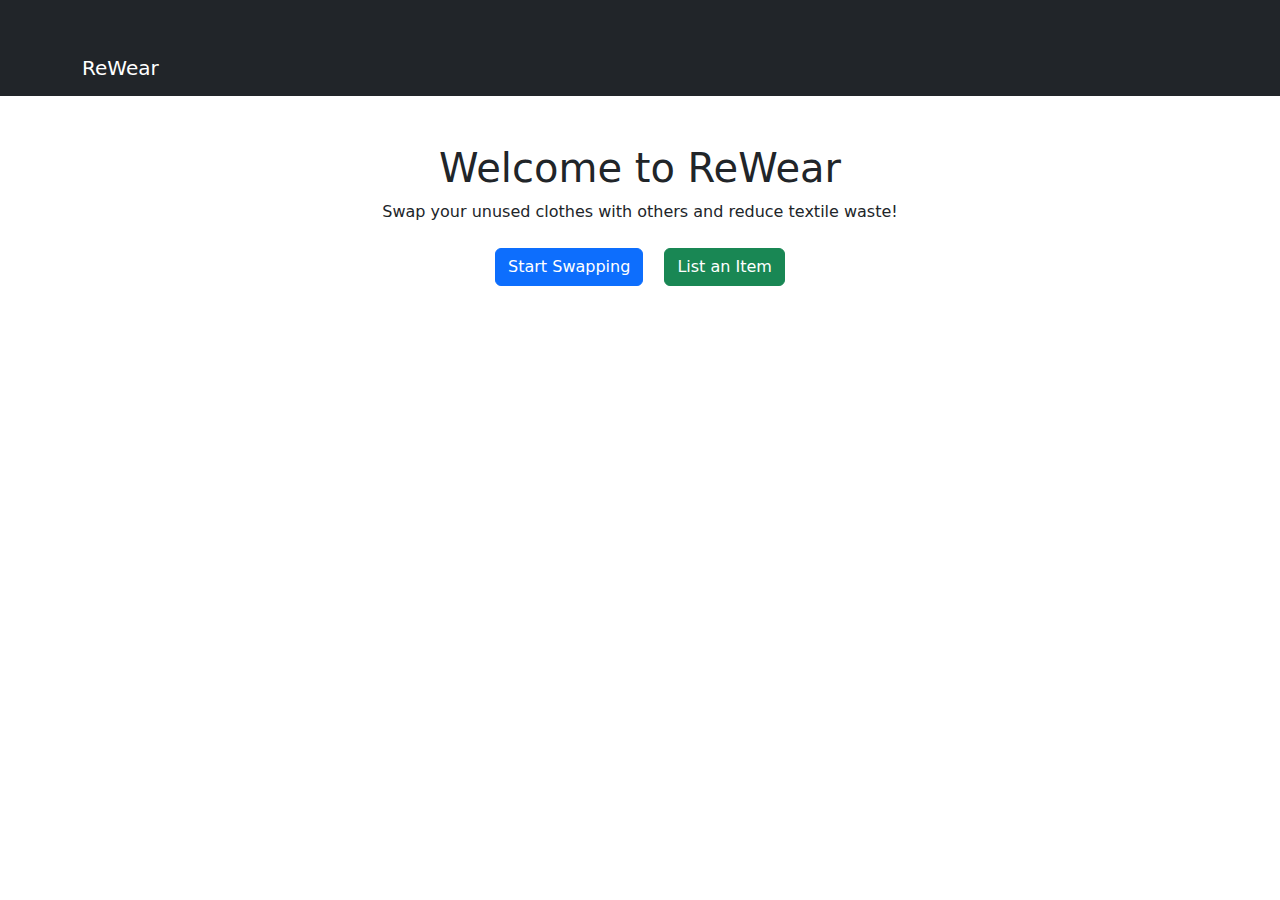
<file: index.html>
<!-- index.html -->
<!DOCTYPE html>
<html lang="en">
<head>
  <meta charset="UTF-8">
  <title>ReWear – Community Clothing Exchange</title>
  <link rel="stylesheet" href="css/style.css">
  <link href="https://cdn.jsdelivr.net/npm/bootstrap@5.3.0/dist/css/bootstrap.min.css" rel="stylesheet">
</head>
<body>

  <nav class="navbar navbar-expand-lg bg-dark navbar-dark">
    <div class="container">
      <a class="navbar-brand" href="#">ReWear</a>
    </div>
  </nav>

  <div class="container mt-5 text-center">
    <h1>Welcome to ReWear</h1>
    <p>Swap your unused clothes with others and reduce textile waste!</p>
    <a href="login.html" class="btn btn-primary m-2">Start Swapping</a>
    <a href="item-detail.html" class="btn btn-success m-2">List an Item</a>
  </div>

</body>
</html>
</file>
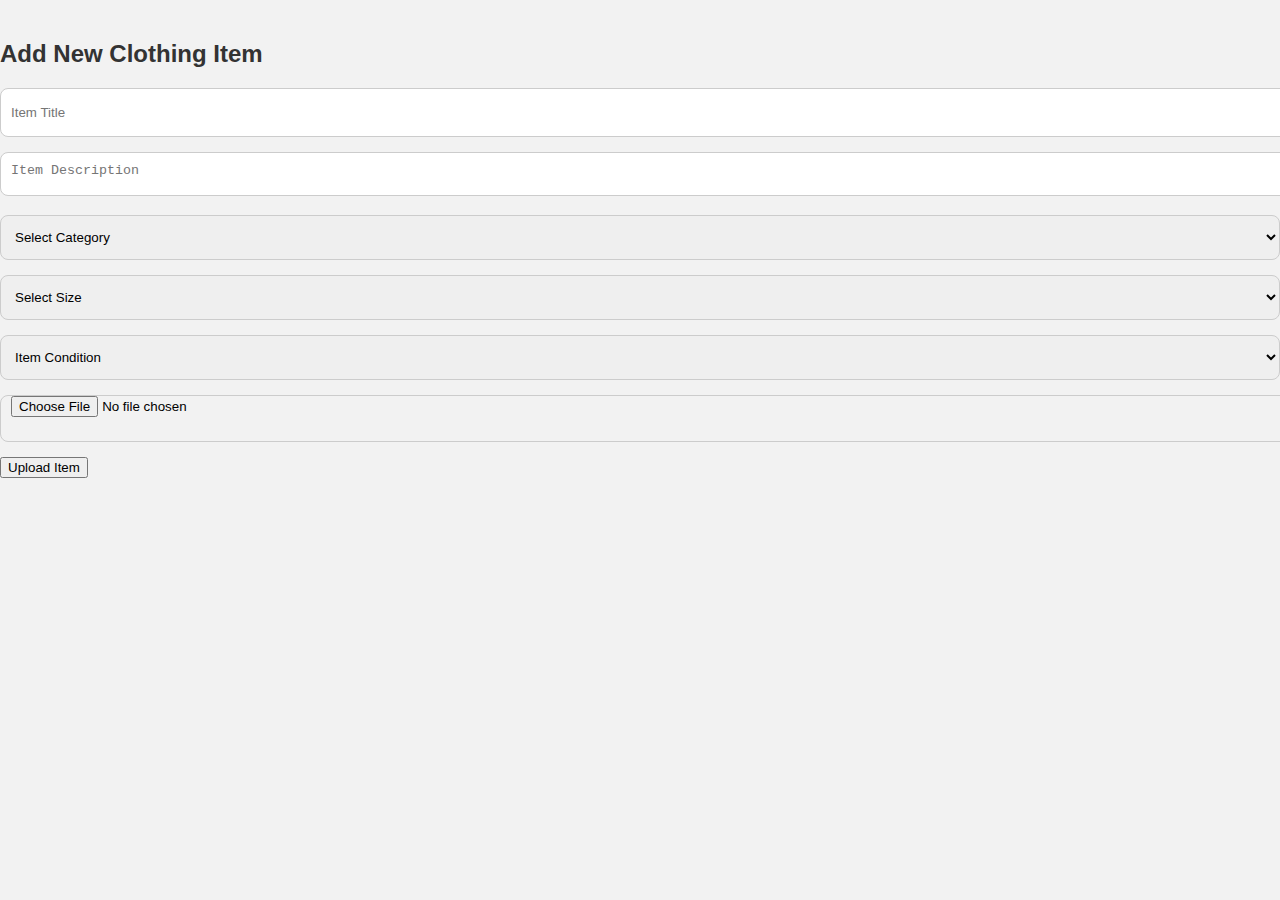
<file: add-item.html>
<!DOCTYPE html>
<html>
<head>
  <title>Add Item - ReWear</title>
  <link rel="stylesheet" href="css/style.css">
</head>
<body>
<div class="container mt-5">
  <h2>Add New Clothing Item</h2>
  <form method="POST" action="upload.php" enctype="multipart/form-data">
    <input type="text" name="title" placeholder="Item Title" required>
    <textarea name="description" placeholder="Item Description" required></textarea>
    <select name="category" required>
      <option value="">Select Category</option>
      <option value="Men">Men</option>
      <option value="Women">Women</option>
      <option value="Kids">Kids</option>
    </select>
    <select name="size" required>
      <option value="">Select Size</option>
      <option value="XS">XS</option>
      <option value="S">S</option>
      <option value="M">M</option>
      <option value="L">L</option>
      <option value="XL">XL</option>
    </select>
    <select name="condition" required>
      <option value="">Item Condition</option>
      <option value="New">New</option>
      <option value="Like New">Like New</option>
      <option value="Used">Used</option>
    </select>
    <input type="file" name="image" required>
    <button type="submit">Upload Item</button>
  </form>
</div>
</body>
</html>
</file>
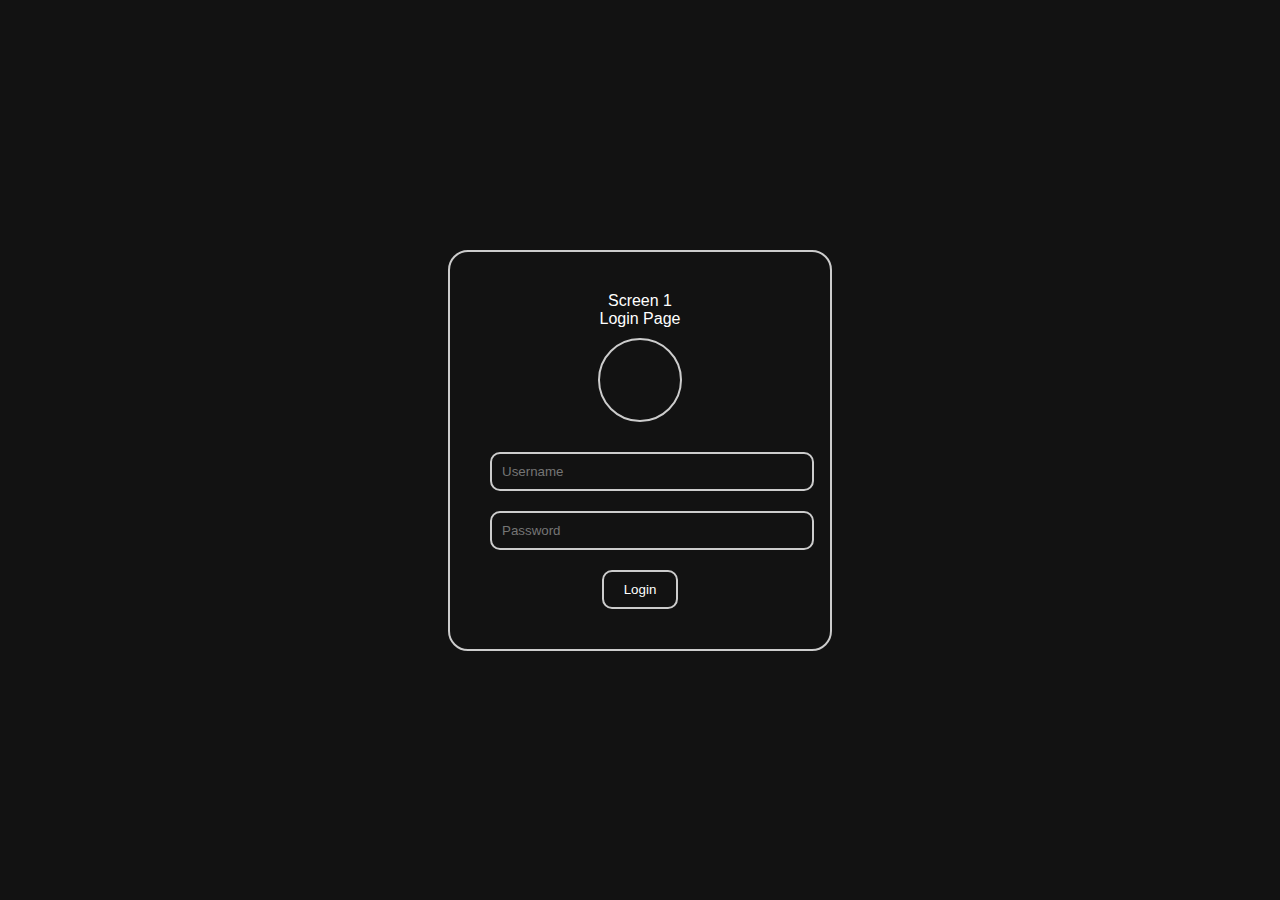
<file: login page.html>
<!DOCTYPE html>
<html lang="en">
<head>
  <meta charset="UTF-8" />
  <meta name="viewport" content="width=device-width, initial-scale=1.0" />
  <title>Login Page</title>
  <style>
    body {
      background-color: #121212;
      display: flex;
      justify-content: center;
      align-items: center;
      height: 100vh;
      margin: 0;
      font-family: sans-serif;
      color: white;
    }
    .container {
      border: 2px solid #ccc;
      border-radius: 20px;
      padding: 40px;
      text-align: center;
      width: 300px;
    }
    .avatar {
      width: 80px;
      height: 80px;
      border: 2px solid #ccc;
      border-radius: 50%;
      margin: 0 auto 20px;
    }
    input[type="text"], input[type="password"] {
      width: 100%;
      padding: 10px;
      margin: 10px 0;
      border: 2px solid #ccc;
      border-radius: 10px;
      background-color: transparent;
      color: white;
    }
    button {
      padding: 10px 20px;
      border: 2px solid #ccc;
      border-radius: 10px;
      background-color: transparent;
      color: white;
      cursor: pointer;
      margin-top: 10px;
    }
    .title {
      margin-bottom: 10px;
    }
  </style>
</head>
<body>
  <div class="container">
    <div class="title">Screen 1<br/>Login Page</div>
    <div class="avatar"></div>
    <input type="text" placeholder="Username" />
    <input type="password" placeholder="Password" />
    <button>Login</button>
  </div>
</body>
</html>
</file>
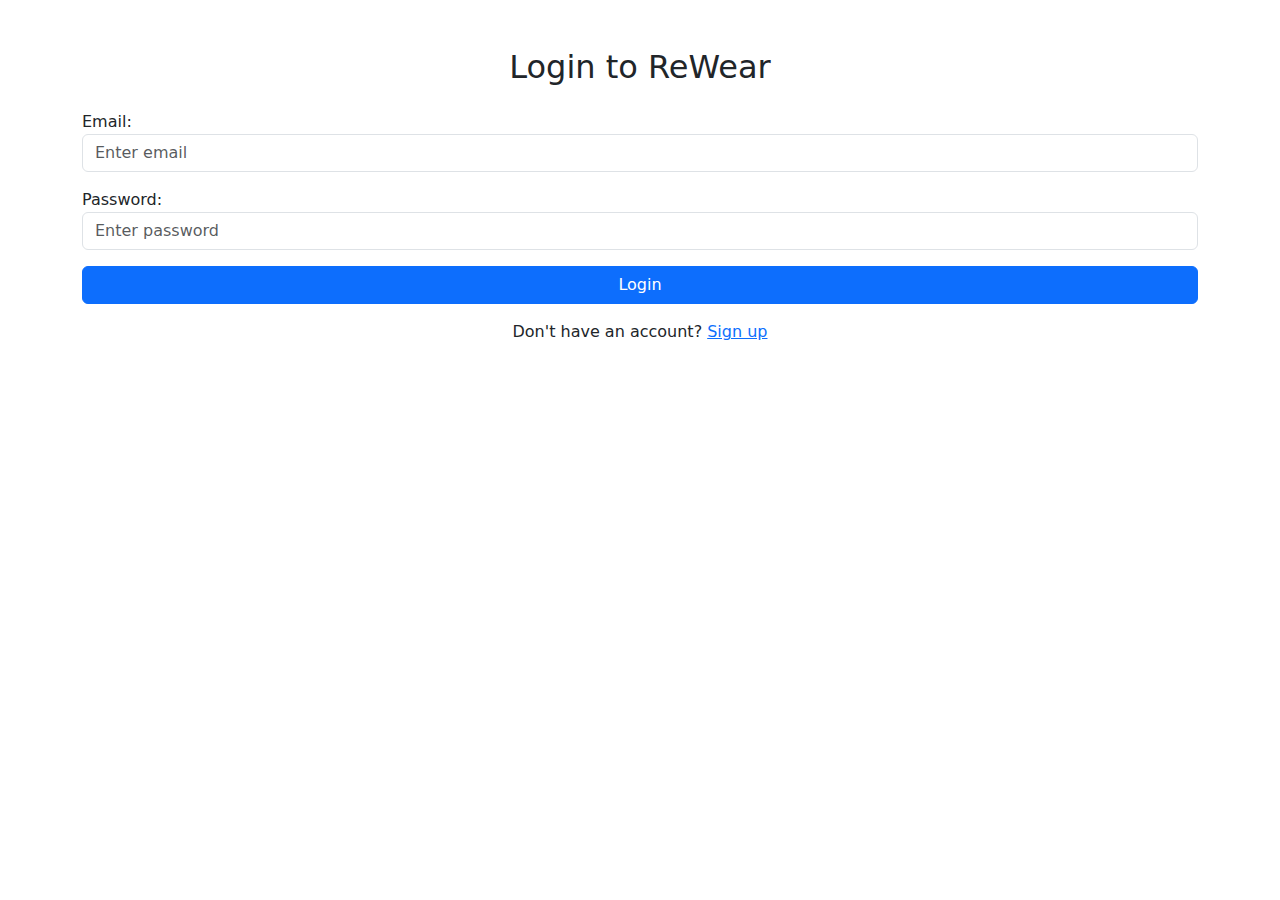
<file: login.html>
<!-- login.html -->
<!DOCTYPE html>
<html>
<head>
  <title>Login - ReWear</title>
  <link href="https://cdn.jsdelivr.net/npm/bootstrap@5.3.0/dist/css/bootstrap.min.css" rel="stylesheet">
</head>
<body>

<div class="container mt-5">
  <h2 class="text-center mb-4">Login to ReWear</h2>
  <form action="dashboard.php" method="POST">
    <div class="mb-3">
      <label>Email:</label>
      <input type="email" class="form-control" placeholder="Enter email">
    </div>
    <div class="mb-3">
      <label>Password:</label>
      <input type="password" class="form-control" placeholder="Enter password">
    </div>
    <button class="btn btn-primary w-100">Login</button>
    <p class="text-center mt-3">Don't have an account? <a href="signup.html">Sign up</a></p>
  </form>
</div>

</body>
</html>
</file>
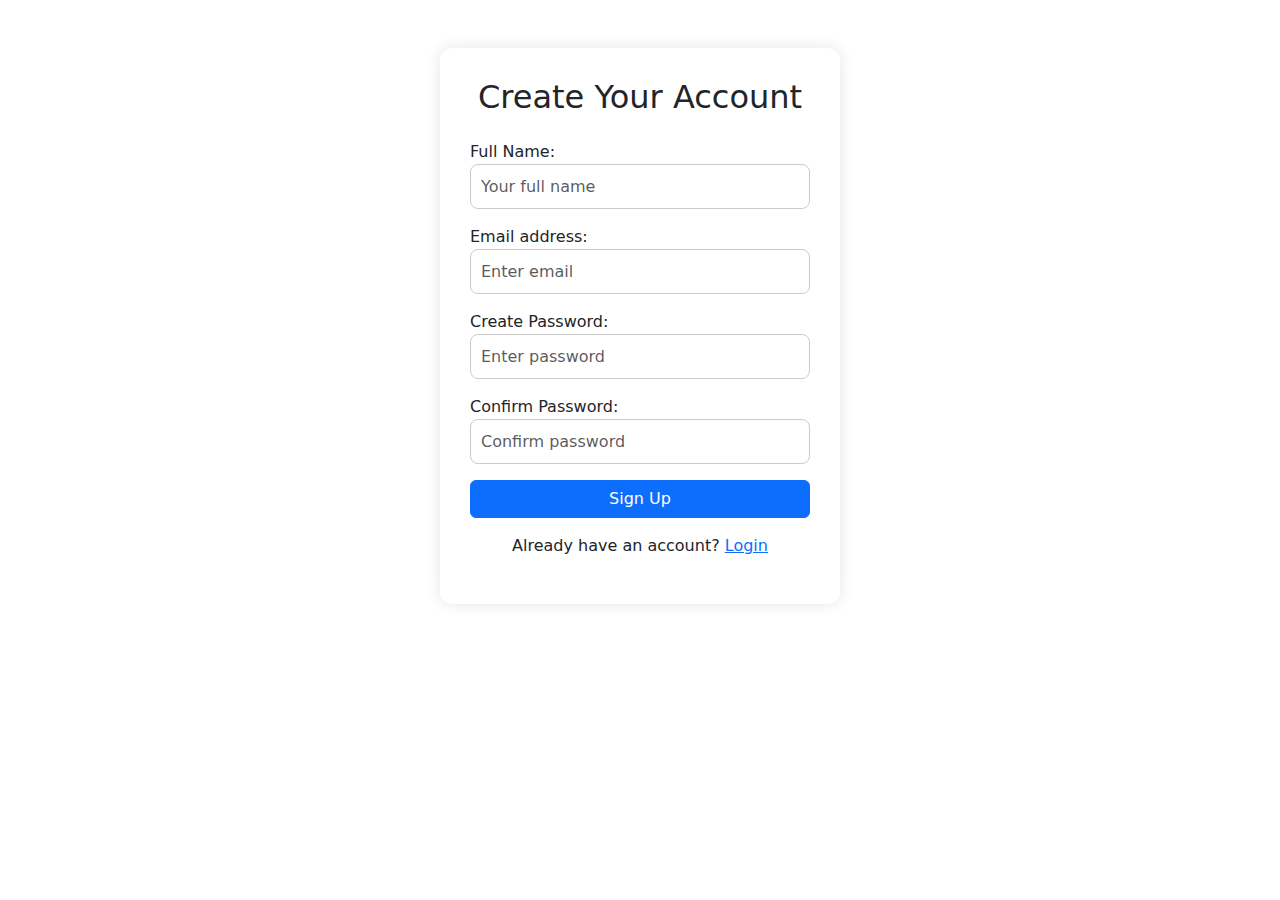
<file: signup.html>
<!-- signup.html -->
<!DOCTYPE html>
<html>
<head>
  <title>Signup - ReWear</title>
  <link rel="stylesheet" href="css/style.css">
  <link href="https://cdn.jsdelivr.net/npm/bootstrap@5.3.0/dist/css/bootstrap.min.css" rel="stylesheet">
</head>
<body>

<div class="container login-box mt-5">
  <h2 class="mb-4 text-center">Create Your Account</h2>
  <form action="signup.php" method="POST">
    <div class="mb-3">
      <label>Full Name:</label>
      <input type="text" class="form-control" name="name" placeholder="Your full name" required>
    </div>
    <div class="mb-3">
      <label>Email address:</label>
      <input type="email" class="form-control" name="email" placeholder="Enter email" required>
    </div>
    <div class="mb-3">
      <label>Create Password:</label>
      <input type="password" class="form-control" name="password" placeholder="Enter password" required>
    </div>
    <div class="mb-3">
      <label>Confirm Password:</label>
      <input type="password" class="form-control" name="confirm" placeholder="Confirm password" required>
    </div>
    <button type="submit" class="btn btn-primary w-100">Sign Up</button>
    <p class="text-center mt-3">Already have an account? <a href="login.html">Login</a></p>
  </form>
</div>

</body>
</html>
</file>
<file: css/style.css>
/* style.css */

/* -------------------- */
/* Global Base Styling */
/* -------------------- */
body {
  font-family: 'Segoe UI', sans-serif;
  background: #f2f2f2;
  margin: 0;
  padding: 0;
}

h1, h2, h3, h4 {
  font-weight: 600;
  color: #333;
}

.container {
  margin-top: 40px;
}

/* ------------------ */
/* Navbar Styling */
/* ------------------ */
.navbar {
  padding: 10px 20px;
}

.navbar .btn {
  margin-left: 10px;
}

/* ------------------ */
/* Login Page Styling */
/* ------------------ */
.container.login-box {
  max-width: 400px;
  background: #fff;
  padding: 30px;
  border-radius: 12px;
  box-shadow: 0 0 15px rgba(0,0,0,0.1);
}

input[type="email"],
input[type="password"],
input[type="text"],
input[type="file"],
select,
textarea {
  width: 100%;
  height: 45px;
  border-radius: 8px;
  border: 1px solid #ccc;
  padding-left: 10px;
  margin-bottom: 15px;
  transition: 0.3s ease;
}

textarea {
  height: auto;
  padding-top: 10px;
  resize: vertical;
}

input:focus,
select:focus,
textarea:focus {
  border-color: #007bff;
  box-shadow:
</file>
